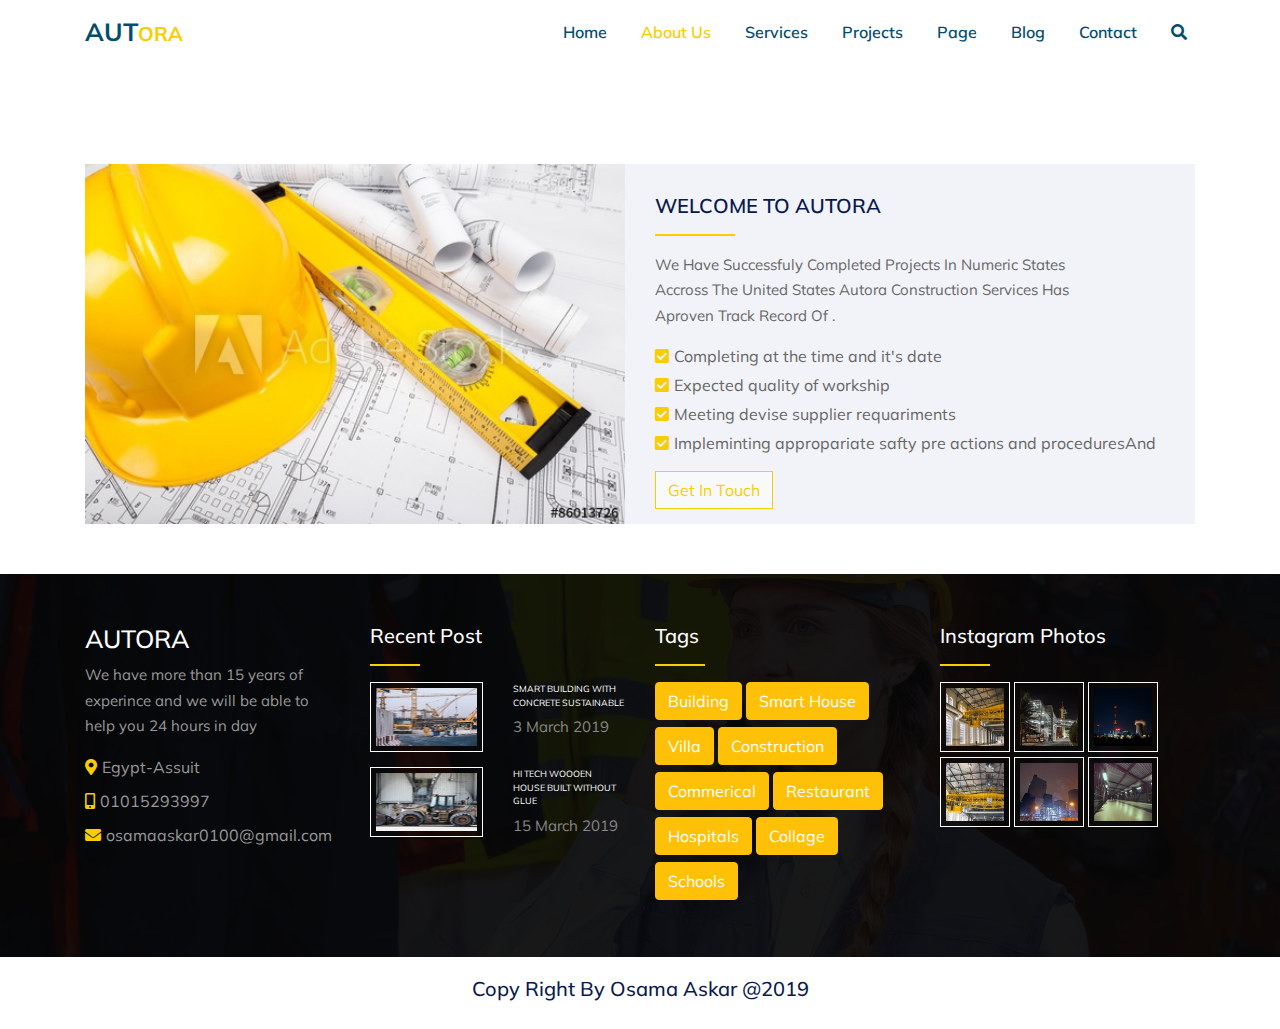
<file: about-us.html>
<!DOCTYPE html >
<html>
    <head>
        <meta charset="utf-8">
        <meta http-equiv="X-UA-Compatible" content="IE=edge">
        <!---meta mobile -->
        <meta name="viewport" content="width=device-width, initial-scale=1, shrink-to-fit=no">
        <title> Autora Building</title>
        <link rel="stylesheet" href="css/bootstrap.min.css">
        <link rel="stylesheet" href="css/main.css">
        <link rel="stylesheet" href="css/all.css">
        <link rel="stylesheet" href="css/animate.css">
        <link href="https://fonts.googleapis.com/css?family=Acme" rel="stylesheet">
        <link href="https://fonts.googleapis.com/css?family=Muli" rel="stylesheet">

    </head>
    <body>
       
        <!--Start NavBar-->
        <nav class="navbar navbar-expand-lg navbar-light">
            <div class="container">
                <a class="navbar-brand" href="#"><span>AUT</span><span>ORA</span></a>
                  <button class="navbar-toggler" type="button" data-toggle="collapse" data-target="#main" aria-controls="navbarSupportedContent" aria-expanded="false" aria-label="Toggle navigation">
                    <span class="navbar-toggler-icon"></span>
                  </button>

                  <div class="collapse navbar-collapse" id="main">
                    <ul class="navbar-nav ml-auto">
                      <li class="nav-item ">
                        <a class="nav-link " href="index.html">Home <span class="sr-only">(current)</span></a>
                      </li>
                      <li class="nav-item">
                        <a class="nav-link active" href="about-us.html">About Us</a>
                      </li>
                        <li class="nav-item ">
                        <a class="nav-link" href="services.html">Services</a>
                      </li>
                        <li class="nav-item ">
                        <a class="nav-link" href="projects.html">Projects</a>  
                      </li>
                      <li class="nav-item ">
                        <a class="nav-link" href="#">Page</a>  
                      </li>
                      <li class="nav-item ">
                        <a class="nav-link" href="#">Blog</a>  
                      </li>
                      <li class="nav-item ">
                        <a class="nav-link" href="contact.html">Contact</a>  
                      </li>
                      <li class="nav-item ">
                        <a class="nav-link"><i class="fa fa-search"></i></a>
                      </li>
                    </ul>
                  </div>
            </div>
        </nav>
        <!--End NavBar-->
        <!--Start About Us-->
        <div class="about-us section">
            <div class="container">
                
                <div class="about-details wow fadeInUp" data-wow-duration="3s">
                    <div class="row">
                        <div class=" col-md-12 col-lg-6">
                            <div class="about-image">
                                <img src="images/about.jpg">
                            </div>
                        </div>
                        <div class=" col-md-12 col-lg-6">
                            <h1 class="about-title">Welcome To Autora</h1>
                            <hr>
                            <p class="about-description">we have successfuly completed projects in numeric states accross the united states autora construction services has aproven track record of .</p>
                            <ul class="list-unstyled">
                                <li><i class="fas fa-check-square"></i>Completing at the time and it's date </li>
                                <li><i class="fas fa-check-square"></i>Expected quality of workship </li>
                                <li><i class="fas fa-check-square"></i>Meeting devise supplier requariments</li>
                                <li><i class="fas fa-check-square"></i>Impleminting appropariate safty pre actions and proceduresAnd  </li>  
                            </ul>
                            <a href="#" class="btn btn-light">Get In Touch</a>
                        </div>
                    </div>
                </div>
            </div>
        </div>
        <!--End About Us-->
        <!--Start Footer-->
        <div class="footer section">
            <div class="overlay"></div>
            <div class="container">
                <div class="row">
                    <div class="col-sm-6 col-md-6 col-lg-3">
                        <h1 class="footer-title">Autora</h1>
                        <p class="footer-description">We have more than 15 years of experince and we will be able to help you 24 hours in day</p>
                        <ul class="list-unstyled">
                            <li><i class="fas fa-map-marker-alt"></i>Egypt-Assuit</li>
                            <li><i class="fas fa-mobile-alt"></i>01015293997</li>
                            <li><i class="fas fa-envelope"></i>osamaaskar0100@gmail.com</li>
                        </ul>
                    </div>
                    <div class="col-sm-6 col-md-6 col-lg-3">
                        <h1 class="post-title">Recent Post</h1>
                        <hr>
                        <div class="row">
                            <div class="col-sm-6 col-xs-6">
                                <div class="post-image">
                                    <img src="images/footer1.jpg"/>
                                </div>
                            </div>
                            <div class="col-sm-6 col-xs-6">
                                <p class="post-description">Smart building with concrete sustainable</p>
                                <span class="post-date">3 March 2019</span>
                            </div>
                            <div class="col-sm-6">
                                <div class="post-image">
                                    <img src="images/footer2.jpg"/>
                                </div>
                            </div>
                            <div class="col-sm-6">
                                <p class="post-description">hi tech woooen house built without glue</p>
                                <span class="post-date">15 March 2019</span>
                            </div>
                        </div>
                    </div>
                    <div class="col-sm-6 col-md-6 col-lg-3">
                        <h1 class="post-title">Tags</h1>
                        <hr>
                        <button class="btn btn-warning">building</button>
                        <button class="btn btn-warning">smart house</button>
                        <button class="btn btn-warning">villa</button>
                        <button class="btn btn-warning">construction</button>
                        <button class="btn btn-warning">commerical</button>
                        <button class="btn btn-warning">restaurant</button>
                        <button class="btn btn-warning">hospitals</button>
                        <button class="btn btn-warning">collage</button>
                        <button class="btn btn-warning">schools</button>
                    </div>
                    <div class="col-sm-6 col-md-6 col-lg-3">
                        <h1 class="post-title">Instagram Photos</h1>
                        <hr>
                          <img src="images/in1.jpg" alt="" />
                          <img src="images/in2.jpg" alt="" />
                          <img src="images/in3.jpg" alt="" />
                          <img src="images/in4.jpg" alt="" />
                          <img src="images/in5.jpg" alt="" />
                          <img src="images/in6.jpg" alt="" />
                        
                    </div>
                </div>
            </div>
        </div>
        <!--End Footer-->
         <!--Start Copy Right-->
        <div class="copy text-center">
            <h1>Copy Right By Osama Askar @2019</h1>
        </div>
        <!--End Copy Right-->
        <!-- Start Button Scroll -->
        <div class="sroll-button">
          <i class="fa fa-arrow-up"></i>
        </div>
    <!-- End Button Scroll -->

  		<script src="js/jquery-3.2.1.js"></script>
        <script src="js/poper.js"></script>
        <script src="js/bootstrap.min.js"></script>
        <script src="js/main.js"></script>
        <script src="js/wow.min.js"></script>
        
    </body>
</html>
</file>
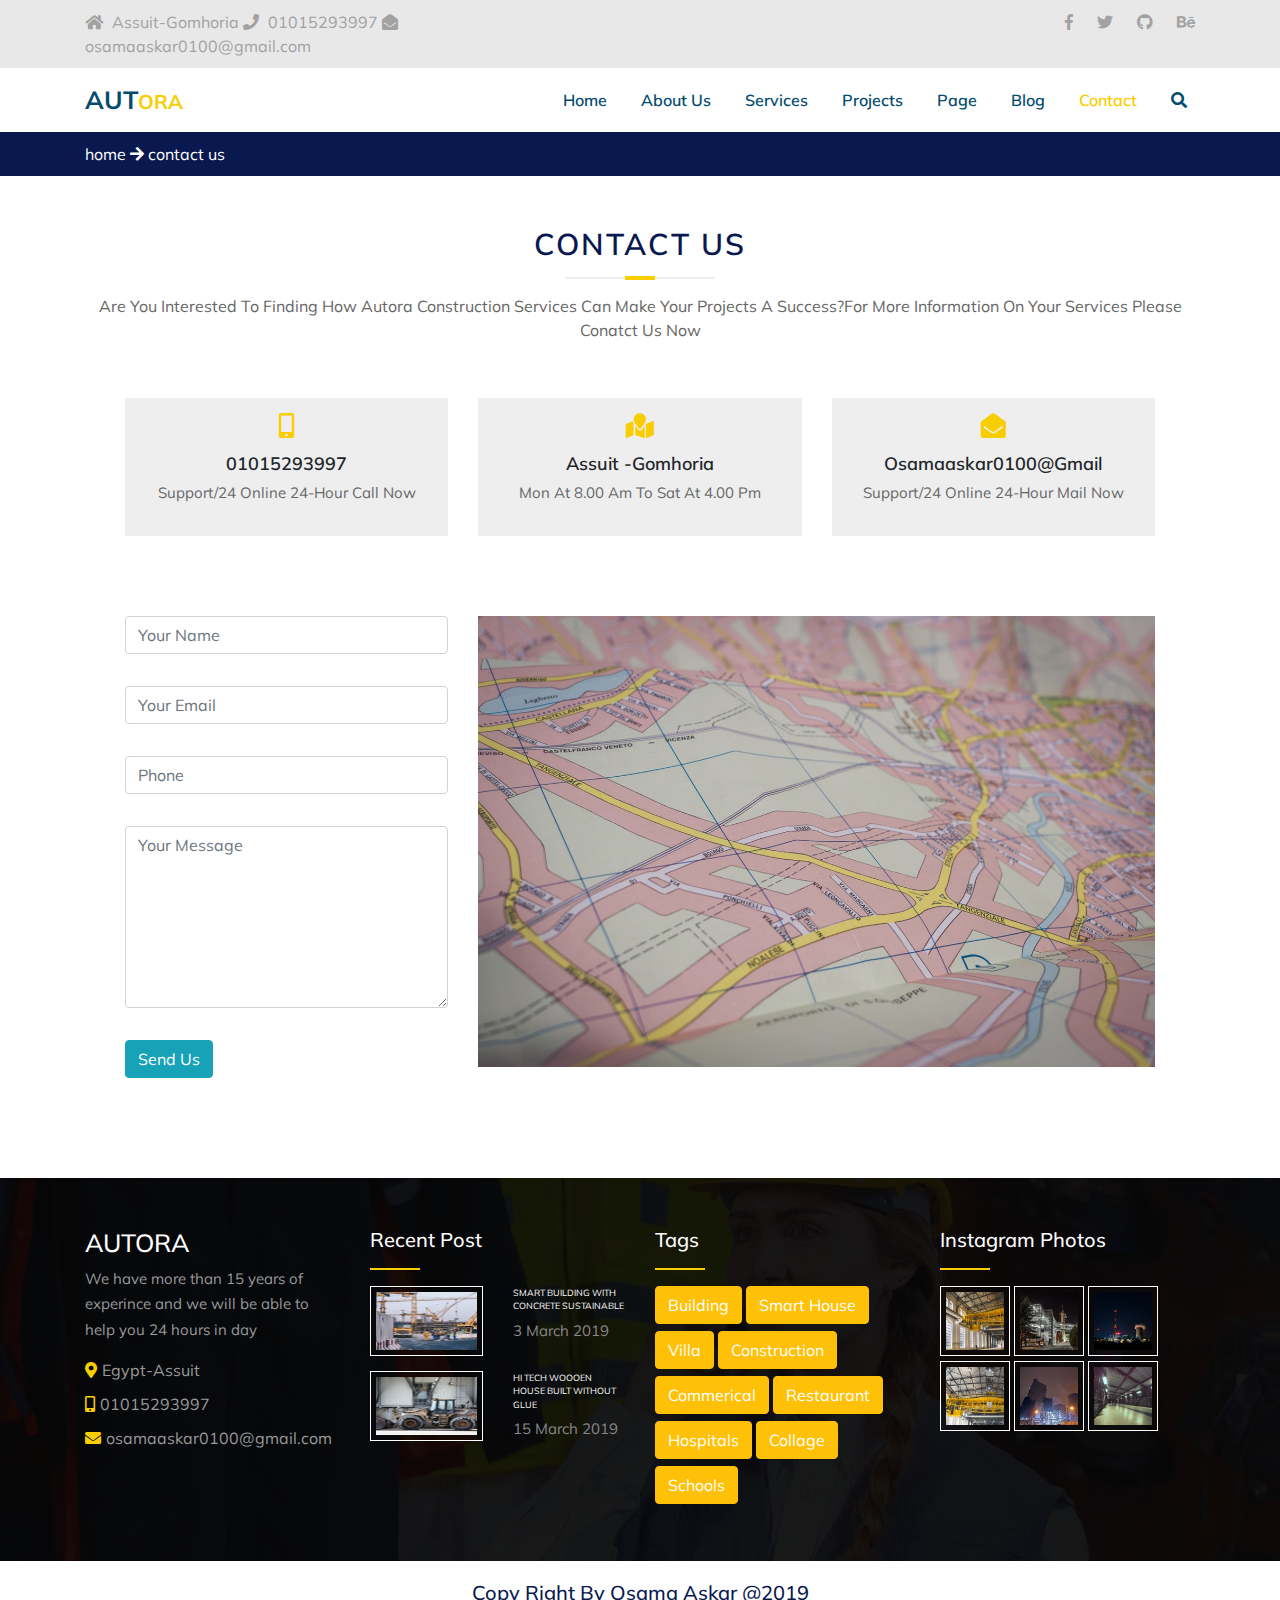
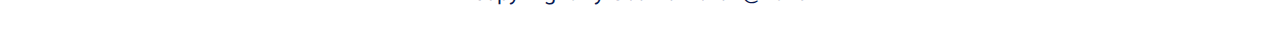
<file: contact.html>
<!DOCTYPE html >
<html>
    <head>
        <meta charset="utf-8">
        <meta http-equiv="X-UA-Compatible" content="IE=edge">
        <!---meta mobile -->
        <meta name="viewport" content="width=device-width, initial-scale=1, shrink-to-fit=no">
        <title> Autora Building</title>
        <link rel="stylesheet" href="css/bootstrap.min.css">
        <link rel="stylesheet" href="css/main.css">
        <link rel="stylesheet" href="css/all.css">
        <link rel="stylesheet" href="css/animate.css">
        <link href="https://fonts.googleapis.com/css?family=Acme" rel="stylesheet">
        <link href="https://fonts.googleapis.com/css?family=Muli" rel="stylesheet">

    </head>
    <body>
        <!--Start upper bar-->
        <div class="upper_bar">
            <div class="container">
                <div class="row">
                    <div class="col-sm-6 text-left upper-left">
                        <i class="fa fa-home"></i> <span class="home">Assuit-Gomhoria</span>
                        <i class="fa fa-phone"></i> <span class="phone">01015293997</span>
                        <i class="fa fa-envelope-open"></i> <span class="email">osamaaskar0100@gmail.com</span>
                    </div>
                    <div class="col-sm-6 text-right upper-right">
                        <ul class="list-unstyled">
                            <li><i class="fab fa-facebook-f social"></i></li>
                            <li><i class="fab fa-twitter social"></i></li>
                            <li><i class="fab fa-github social"></i></li>
                            <li><i class="fab fa-behance social"></i></li>
                        </ul>
                    </div>
                </div>
            </div>
        </div>
        <!--End upper bar-->
       
        <!--Start NavBar-->
        <nav class="navbar navbar-expand-lg navbar-light">
            <div class="container">
                <a class="navbar-brand" href="#"><span>AUT</span><span>ORA</span></a>
                  <button class="navbar-toggler" type="button" data-toggle="collapse" data-target="#main" aria-controls="navbarSupportedContent" aria-expanded="false" aria-label="Toggle navigation">
                    <span class="navbar-toggler-icon"></span>
                  </button>

                  <div class="collapse navbar-collapse" id="main">
                    <ul class="navbar-nav ml-auto">
                      <li class="nav-item ">
                        <a class="nav-link " href="index.html">Home <span class="sr-only">(current)</span></a>
                      </li>
                      <li class="nav-item">
                        <a class="nav-link " href="about-us.html">About Us</a>
                      </li>
                        <li class="nav-item ">
                        <a class="nav-link " href="services.html">Services</a>
                      </li>
                        <li class="nav-item ">
                        <a class="nav-link " href="projects.html">Projects</a>  
                      </li>
                      <li class="nav-item ">
                        <a class="nav-link" href="#">Page</a>  
                      </li>
                      <li class="nav-item ">
                        <a class="nav-link" href="#">Blog</a>  
                      </li>
                      <li class="nav-item ">
                        <a class="nav-link active" href="contact.html">Contact</a>  
                      </li>
                      <li class="nav-item ">
                        <a class="nav-link"><i class="fa fa-search"></i></a>
                      </li>
                    </ul>
                  </div>
            </div>
        </nav>
        <!--End NavBar-->
        <!--Start Second Navbar-->
        <!--End Second Navbar-->
        <div class="second-navbar">
            <div class="container">
            <ul class="list-unstyled">
                <li>home</li>
                <li><i class="fas fa-arrow-right"></i></li>
                <li>contact us</li>
            </ul>
                
            </div>
        </div>
        <!--Start Projects-->
        <div class="contact section">
            <div class="container">
            <h1 class="text-center">Contact us</h1>
            <div class="contact-line">
                <span class="line"></span>
            </div>
                <p class="text-center contact-description">Are you interested to finding how Autora construction services can make your projects a success?for more information on your services please conatct us now</p>
            <div class="contact-details text-center">
                <div class="row">
                    <div class="col-md-4 wow rollIn" data-wow-duration="2s" data-wow-delay="0.2s">
                        <div class="socail">
                            <i class="fas fa-mobile-alt" ></i>
                            <h4>01015293997</h4>
                            <p>support/24 online 24-hour call now</p>
                        </div>
                    </div>
                    <div class="col-md-4 wow rollIn" data-wow-duration="3s" data-wow-delay="0.4s">
                        <div class="socail">
                            <i class="fas fa-map-marked"></i>
                            <h4>Assuit -gomhoria</h4>
                            <p>Mon at 8.00 Am to Sat at 4.00 Pm</p>
                        </div>
                    </div>
                    <div class="col-md-4 wow rollIn" data-wow-duration="4s" data-wow-delay="0.6s">
                        <div class="socail">
                            <i class="fas fa-envelope-open"></i>
                            <h4>osamaaskar0100@gmail</h4>
                            <p>support/24 online 24-hour mail now</p>
                        </div>
                    </div>
                </div>
            </div>
                
                <div class="contact-form">
                    <div class="row">
                        <div class="col-lg-4 col-md-12">
                            <form>
                              <div class="form-group">
                                <input type="text" class="form-control" id="exampleFormControlInput1" placeholder="Your Name">
                              </div>
                              <div class="form-group">
                                <input type="email" class="form-control" id="exampleFormControlInput1" placeholder="Your Email">
                              </div>
                              <div class="form-group">
                                <input type="text" class="form-control" id="exampleFormControlInput1" placeholder="Phone">
                              </div>
                              <div class="form-group">
                                <textarea class="form-control" id="exampleFormControlTextarea1" rows="7" placeholder="Your Message"></textarea>
                              </div>
                                <button class="btn btn-info">Send Us</button>
                            </form>
                        </div>
                        <div class="col-lg-8 col-md-12">
                            <div class="map">
                                <img src="images/map.jpg" class="img-fluid"/>
                            </div>
                        </div>
                    </div>
                </div>
            </div>
        </div>
      
        <!--End Projects-->
        <!--Start Footer-->
        <div class="footer section">
            <div class="overlay"></div>
            <div class="container">
                <div class="row">
                    <div class="col-sm-6 col-md-6 col-lg-3">
                        <h1 class="footer-title">Autora</h1>
                        <p class="footer-description">We have more than 15 years of experince and we will be able to help you 24 hours in day</p>
                        <ul class="list-unstyled">
                            <li><i class="fas fa-map-marker-alt"></i>Egypt-Assuit</li>
                            <li><i class="fas fa-mobile-alt"></i>01015293997</li>
                            <li><i class="fas fa-envelope"></i>osamaaskar0100@gmail.com</li>
                        </ul>
                    </div>
                    <div class="col-sm-6 col-md-6 col-lg-3">
                        <h1 class="post-title">Recent Post</h1>
                        <hr>
                        <div class="row">
                            <div class="col-sm-6 col-xs-6">
                                <div class="post-image">
                                    <img src="images/footer1.jpg"/>
                                </div>
                            </div>
                            <div class="col-sm-6 col-xs-6">
                                <p class="post-description">Smart building with concrete sustainable</p>
                                <span class="post-date">3 March 2019</span>
                            </div>
                            <div class="col-sm-6">
                                <div class="post-image">
                                    <img src="images/footer2.jpg"/>
                                </div>
                            </div>
                            <div class="col-sm-6">
                                <p class="post-description">hi tech woooen house built without glue</p>
                                <span class="post-date">15 March 2019</span>
                            </div>
                        </div>
                    </div>
                    <div class="col-sm-6 col-md-6 col-lg-3">
                        <h1 class="post-title">Tags</h1>
                        <hr>
                        <button class="btn btn-warning">building</button>
                        <button class="btn btn-warning">smart house</button>
                        <button class="btn btn-warning">villa</button>
                        <button class="btn btn-warning">construction</button>
                        <button class="btn btn-warning">commerical</button>
                        <button class="btn btn-warning">restaurant</button>
                        <button class="btn btn-warning">hospitals</button>
                        <button class="btn btn-warning">collage</button>
                        <button class="btn btn-warning">schools</button>
                    </div>
                    <div class="col-sm-6 col-md-6 col-lg-3">
                        <h1 class="post-title">Instagram Photos</h1>
                        <hr>
                          <img src="images/in1.jpg" alt="" />
                          <img src="images/in2.jpg" alt="" />
                          <img src="images/in3.jpg" alt="" />
                          <img src="images/in4.jpg" alt="" />
                          <img src="images/in5.jpg" alt="" />
                          <img src="images/in6.jpg" alt="" />
                        
                    </div>
                </div>
            </div>
        </div>
        <!--End Footer-->
        <!--Start Copy Right-->
        <div class="copy text-center">
            <h1>Copy Right By Osama Askar @2019</h1>
        </div>
        <!--End Copy Right-->
        <!-- Start Button Scroll -->
        <div class="sroll-button">
          <i class="fa fa-arrow-up"></i>
        </div>
    <!-- End Button Scroll -->

  		<script src="js/jquery-3.2.1.js"></script>
        <script src="js/poper.js"></script>
        <script src="js/bootstrap.min.js"></script>
        <script src="js/main.js"></script>
        <script src="js/wow.min.js"></script>
        <script src="js/jquery.magnific-popup.min.js"></script>
        
    </body>
</html>
</file>
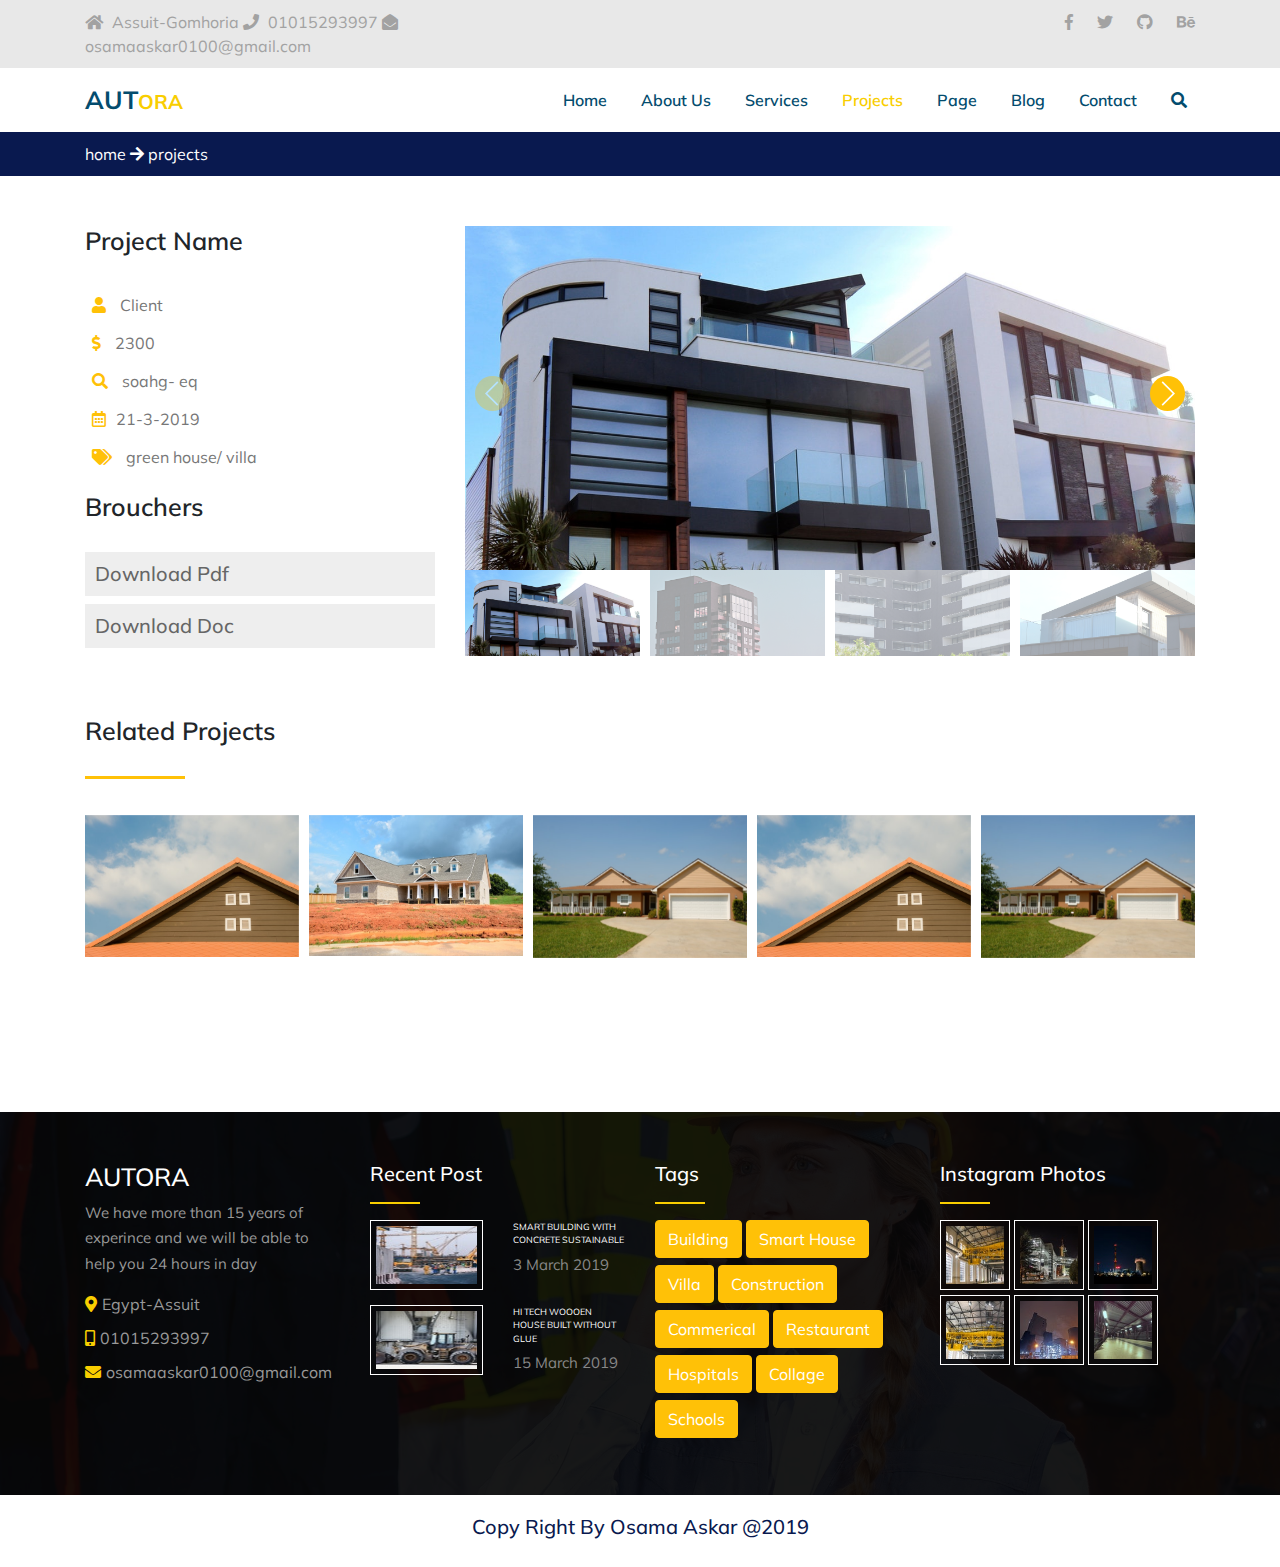
<file: projects.html>
<!DOCTYPE html >
<html>
    <head>
        <meta charset="utf-8">
        <meta http-equiv="X-UA-Compatible" content="IE=edge">
        <!---meta mobile -->
        <meta name="viewport" content="width=device-width, initial-scale=1, shrink-to-fit=no">
        <title> Autora Building</title>
        <link rel="stylesheet" href="css/bootstrap.min.css">
        <link rel="stylesheet" href="css/main.css">
        <link rel="stylesheet" href="css/all.css">
        <link rel="stylesheet" href="css/swiper.min.css">
        <link rel="stylesheet" href="css/owl.carousel.min.css">
        <link rel="stylesheet" href="css/animate.css">
        <link href="https://fonts.googleapis.com/css?family=Acme" rel="stylesheet">
        <link href="https://fonts.googleapis.com/css?family=Muli" rel="stylesheet">

    </head>
    <body>
        <!--Start upper bar-->
        <div class="upper_bar">
            <div class="container">
                <div class="row">
                    <div class="col-sm-6 text-left upper-left">
                        <i class="fa fa-home"></i> <span class="home">Assuit-Gomhoria</span>
                        <i class="fa fa-phone"></i> <span class="phone">01015293997</span>
                        <i class="fa fa-envelope-open"></i> <span class="email">osamaaskar0100@gmail.com</span>
                    </div>
                    <div class="col-sm-6 text-right upper-right">
                        <ul class="list-unstyled">
                            <li><i class="fab fa-facebook-f social"></i></li>
                            <li><i class="fab fa-twitter social"></i></li>
                            <li><i class="fab fa-github social"></i></li>
                            <li><i class="fab fa-behance social"></i></li>
                        </ul>
                    </div>
                </div>
            </div>
        </div>
        <!--End upper bar-->
       
        <!--Start NavBar-->
        <nav class="navbar navbar-expand-lg navbar-light">
            <div class="container">
                <a class="navbar-brand" href="#"><span>AUT</span><span>ORA</span></a>
                  <button class="navbar-toggler" type="button" data-toggle="collapse" data-target="#main" aria-controls="navbarSupportedContent" aria-expanded="false" aria-label="Toggle navigation">
                    <span class="navbar-toggler-icon"></span>
                  </button>

                  <div class="collapse navbar-collapse" id="main">
                    <ul class="navbar-nav ml-auto">
                      <li class="nav-item ">
                        <a class="nav-link " href="index.html">Home <span class="sr-only">(current)</span></a>
                      </li>
                      <li class="nav-item">
                        <a class="nav-link " href="about-us.html">About Us</a>
                      </li>
                        <li class="nav-item ">
                        <a class="nav-link " href="services.html">Services</a>
                      </li>
                        <li class="nav-item ">
                        <a class="nav-link active" href="projects.html">Projects</a>  
                      </li>
                      <li class="nav-item ">
                        <a class="nav-link" href="#">Page</a>  
                      </li>
                      <li class="nav-item ">
                        <a class="nav-link" href="#">Blog</a>  
                      </li>
                      <li class="nav-item ">
                        <a class="nav-link" href="contact.html">Contact</a>  
                      </li>
                      <li class="nav-item ">
                        <a class="nav-link"><i class="fa fa-search"></i></a>
                      </li>
                    </ul>
                  </div>
            </div>
        </nav>
        <!--End NavBar-->
        <!--Start Second Navbar-->
        <!--End Second Navbar-->
        <div class="second-navbar">
            <div class="container">
            <ul class="list-unstyled">
                <li>home</li>
                <li><i class="fas fa-arrow-right"></i></li>
                <li>projects</li>
            </ul>
            </div>
        </div>
        <!--Start Projects-->
        <div class="projects section">
            <div class="container">
                <div class="row">
                    <div class="col-lg-4 col-md-12 col-sm-12">
                        <h1 class="project-name">project name</h1>
                        <ul class="list-unstyled">
                            <li><i class="fa fa-user"></i> <span>Client</span></li>
                            <li><i class="fa fa-dollar-sign"></i> <span>2300</span></li>
                            <li><i class="fas fa-search"></i> <span>soahg- eq</span></li>
                            <li><i class="far fa-calendar-alt"></i><span>21-3-2019</span></li>
                            <li><i class="fas fa-tags"></i> <span>green house/ villa</span></li>

                        </ul>
                        <h1 class="project-name">brouchers</h1>
                        <h4>download pdf</h4>
                        <h4>download doc</h4>
                    </div>
                    <div class="col-lg-8 col-md-12 col-sm-12">
                        
                        <!-- Swiper -->
                          <div class="swiper-container gallery-top">
                            <div class="swiper-wrapper">
                              <div class="swiper-slide" style="background-image:url(images/slider1.jpg)"></div>
                              <div class="swiper-slide" style="background-image:url(images/slider2.jpg)"></div>
                              <div class="swiper-slide" style="background-image:url(images/slider3.jpg)"></div>
                              <div class="swiper-slide" style="background-image:url(images/slider4.jpg)"></div>
                              <div class="swiper-slide" style="background-image:url(images/slider5.jpg)"></div>
                              <div class="swiper-slide" style="background-image:url(images/slider6.jpg)"></div>
                              <div class="swiper-slide" style="background-image:url(images/slider7.jpg)"></div>
                              <div class="swiper-slide" style="background-image:url(images/slider8.jpg)"></div>
                            </div>
                            <!-- Add Arrows -->
                            <div class="swiper-button-next swiper-button-white"></div>
                            <div class="swiper-button-prev swiper-button-white"></div>
                          </div>
                          <div class="swiper-container gallery-thumbs">
                            <div class="swiper-wrapper">
                              <div class="swiper-slide" style="background-image:url(images/slider1.jpg)"></div>
                              <div class="swiper-slide" style="background-image:url(images/slider2.jpg)"></div>
                              <div class="swiper-slide" style="background-image:url(images/slider3.jpg)"></div>
                              <div class="swiper-slide" style="background-image:url(images/slider4.jpg)"></div>
                              <div class="swiper-slide" style="background-image:url(images/slider5.jpg)"></div>
                              <div class="swiper-slide" style="background-image:url(images/slider6.jpg)"></div>
                              <div class="swiper-slide" style="background-image:url(images/slider7.jpg)"></div>
                              <div class="swiper-slide" style="background-image:url(images/slider8.jpg)"></div>
                            </div>
                          </div>

                    </div>
                </div>
                
                <div class="related-projects">
                    <h2 class="project-name">related projects</h2>
                    <hr>
                    <div class="related-slider">
                    <div class="owl-carousel owl-theme">
                      <div> <img src="images/owl6.jpg"/> </div>
                      <div> <img src="images/owl2.jpg"/> </div>
                      <div> <img src="images/owl5.jpg"/> </div>
                      <div> <img src="images/owl6.jpg"/> </div>
                      <div> <img src="images/owl5.jpg"/> </div>
                      <div> <img src="images/owl6.jpg"/> </div>
                      <div> <img src="images/owl5.jpg"/> </div>
                      <div> <img src="images/owl6.jpg"/> </div>

                    </div>
                    </div>
                </div>
            </div>
        </div>
      
        <!--End Projects-->
        <!--Start Footer-->
        <div class="footer section">
            <div class="overlay"></div>
            <div class="container">
                <div class="row">
                    <div class="col-sm-6 col-md-6 col-lg-3">
                        <h1 class="footer-title">Autora</h1>
                        <p class="footer-description">We have more than 15 years of experince and we will be able to help you 24 hours in day</p>
                        <ul class="list-unstyled">
                            <li><i class="fas fa-map-marker-alt"></i>Egypt-Assuit</li>
                            <li><i class="fas fa-mobile-alt"></i>01015293997</li>
                            <li><i class="fas fa-envelope"></i>osamaaskar0100@gmail.com</li>
                        </ul>
                    </div>
                    <div class="col-sm-6 col-md-6 col-lg-3">
                        <h1 class="post-title">Recent Post</h1>
                        <hr>
                        <div class="row">
                            <div class="col-sm-6 col-xs-6">
                                <div class="post-image">
                                    <img src="images/footer1.jpg"/>
                                </div>
                            </div>
                            <div class="col-sm-6 col-xs-6">
                                <p class="post-description">Smart building with concrete sustainable</p>
                                <span class="post-date">3 March 2019</span>
                            </div>
                            <div class="col-sm-6">
                                <div class="post-image">
                                    <img src="images/footer2.jpg"/>
                                </div>
                            </div>
                            <div class="col-sm-6">
                                <p class="post-description">hi tech woooen house built without glue</p>
                                <span class="post-date">15 March 2019</span>
                            </div>
                        </div>
                    </div>
                    <div class="col-sm-6 col-md-6 col-lg-3">
                        <h1 class="post-title">Tags</h1>
                        <hr>
                        <button class="btn btn-warning">building</button>
                        <button class="btn btn-warning">smart house</button>
                        <button class="btn btn-warning">villa</button>
                        <button class="btn btn-warning">construction</button>
                        <button class="btn btn-warning">commerical</button>
                        <button class="btn btn-warning">restaurant</button>
                        <button class="btn btn-warning">hospitals</button>
                        <button class="btn btn-warning">collage</button>
                        <button class="btn btn-warning">schools</button>
                    </div>
                    <div class="col-sm-6 col-md-6 col-lg-3">
                        <h1 class="post-title">Instagram Photos</h1>
                        <hr>
                          <img src="images/in1.jpg" alt="" />
                          <img src="images/in2.jpg" alt="" />
                          <img src="images/in3.jpg" alt="" />
                          <img src="images/in4.jpg" alt="" />
                          <img src="images/in5.jpg" alt="" />
                          <img src="images/in6.jpg" alt="" />
                        
                    </div>
                </div>
            </div>
        </div>
        <!--End Footer-->
         <!--Start Copy Right-->
        <div class="copy text-center">
            <h1>Copy Right By Osama Askar @2019</h1>
        </div>
        <!--End Copy Right-->
        <!-- Start Button Scroll -->
        <div class="sroll-button">
          <i class="fa fa-arrow-up"></i>
        </div>
    <!-- End Button Scroll -->

  		<script src="js/jquery-3.2.1.js"></script>
        <script src="js/poper.js"></script>
        <script src="js/bootstrap.min.js"></script>
        <script src="js/main.js"></script>
        <script src="js/wow.min.js"></script>
        <script src="js/swiper.min.js"></script>
        <script src="js/owl.carousel.min.js"></script>

        
    </body>
</html>
</file>
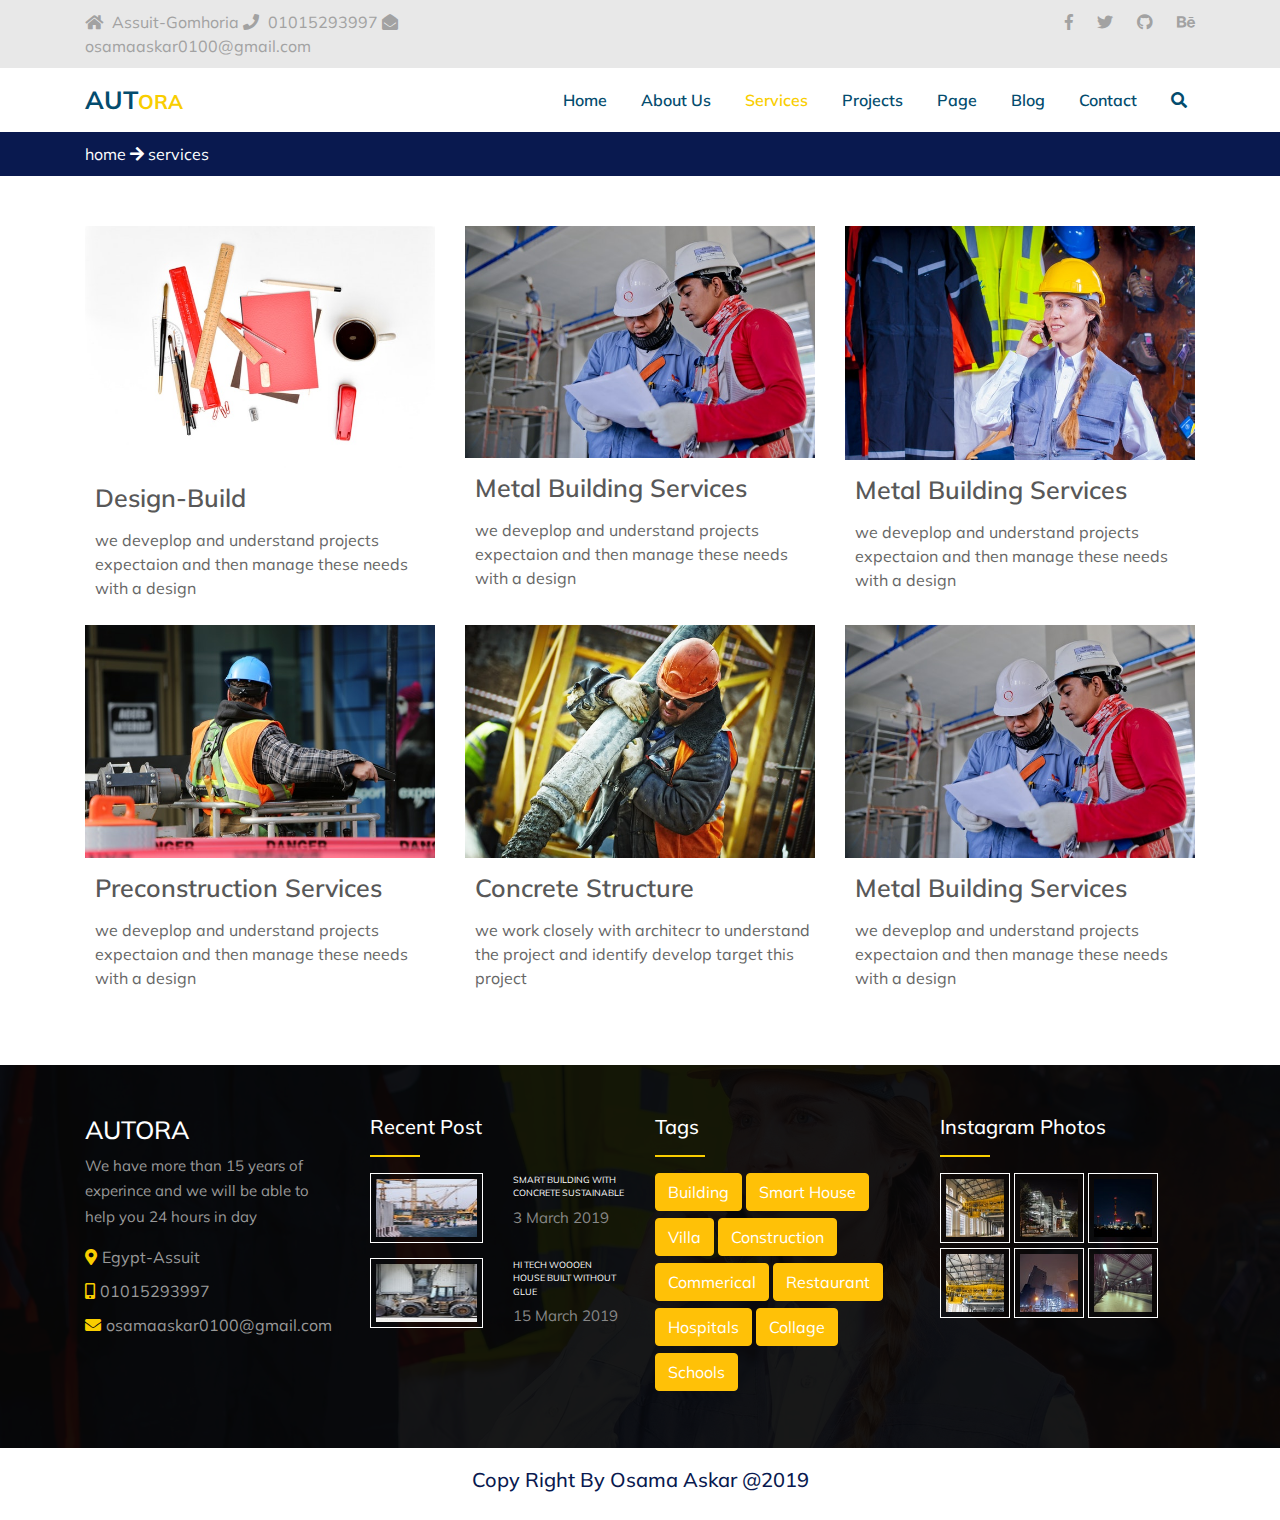
<file: services.html>
<!DOCTYPE html >
<html>
    <head>
        <meta charset="utf-8">
        <meta http-equiv="X-UA-Compatible" content="IE=edge">
        <!---meta mobile -->
        <meta name="viewport" content="width=device-width, initial-scale=1, shrink-to-fit=no">
        <title> Autora Building</title>
        <link rel="stylesheet" href="css/bootstrap.min.css">
        <link rel="stylesheet" href="css/main.css">
        <link rel="stylesheet" href="css/all.css">
        <link rel="stylesheet" href="css/animate.css">
        <link href="https://fonts.googleapis.com/css?family=Acme" rel="stylesheet">
        <link href="https://fonts.googleapis.com/css?family=Muli" rel="stylesheet">

    </head>
    <body>
        <!--Start upper bar-->
        <div class="upper_bar">
            <div class="container">
                <div class="row">
                    <div class="col-sm-6 text-left upper-left">
                        <i class="fa fa-home"></i> <span class="home">Assuit-Gomhoria</span>
                        <i class="fa fa-phone"></i> <span class="phone">01015293997</span>
                        <i class="fa fa-envelope-open"></i> <span class="email">osamaaskar0100@gmail.com</span>
                    </div>
                    <div class="col-sm-6 text-right upper-right">
                        <ul class="list-unstyled">
                            <li><i class="fab fa-facebook-f social"></i></li>
                            <li><i class="fab fa-twitter social"></i></li>
                            <li><i class="fab fa-github social"></i></li>
                            <li><i class="fab fa-behance social"></i></li>
                        </ul>
                    </div>
                </div>
            </div>
        </div>
        <!--End upper bar-->
       
        <!--Start NavBar-->
        <nav class="navbar navbar-expand-lg navbar-light">
            <div class="container">
                <a class="navbar-brand" href="#"><span>AUT</span><span>ORA</span></a>
                  <button class="navbar-toggler" type="button" data-toggle="collapse" data-target="#main" aria-controls="navbarSupportedContent" aria-expanded="false" aria-label="Toggle navigation">
                    <span class="navbar-toggler-icon"></span>
                  </button>

                  <div class="collapse navbar-collapse" id="main">
                    <ul class="navbar-nav ml-auto">
                      <li class="nav-item ">
                        <a class="nav-link " href="index.html">Home <span class="sr-only">(current)</span></a>
                      </li>
                      <li class="nav-item">
                        <a class="nav-link " href="about-us.html">About Us</a>
                      </li>
                        <li class="nav-item ">
                        <a class="nav-link active" href="services.html">Services</a>
                      </li>
                        <li class="nav-item ">
                        <a class="nav-link" href="projects.html">Projects</a>  
                      </li>
                      <li class="nav-item ">
                        <a class="nav-link" href="#">Page</a>  
                      </li>
                      <li class="nav-item ">
                        <a class="nav-link" href="#">Blog</a>  
                      </li>
                      <li class="nav-item ">
                        <a class="nav-link" href="projects.html">Contact</a>  
                      </li>
                      <li class="nav-item ">
                        <a class="nav-link"><i class="fa fa-search"></i></a>
                      </li>
                    </ul>
                  </div>
            </div>
        </nav>
        <!--End NavBar-->
        <!--Start Second Navbar-->
        <!--End Second Navbar-->
        <div class="second-navbar">
            <div class="container">
            <ul class="list-unstyled">
                <li>home</li>
                <li><i class="fas fa-arrow-right"></i></li>
                <li>services</li>
            </ul>
            </div>
        </div>
        <!--Start Services-->
        <div class="services section">
            <div class="container">
               <div class="our-services">
                   <div class="row">
                       <div class="col-md-4 wow zoomIn" data-wow-duration="2s" data-wow-delay="0.1s">
                           <div class="service-image">
                                <img src="images/service1.jpg"/>
                                <div class="over">
                                   <button class="button">Show More</button>
                                </div>
                           </div>
                          
                           <div class="service-content">
                               <h1 class="service-head">design-build</h1>
                               <p class="service-description">we deveplop and understand projects expectaion and then manage these needs with a design</p>
                           </div>
                       </div>
                       <div class="col-md-4 wow zoomIn" data-wow-duration="2s" data-wow-delay="0.2s">
                           <div class="service-image">
                                <img src="images/service5.jpg"/>
                                <div class="over">
                                   <button class="button">Show More</button>
                                </div>
                           </div>
                          
                           <div class="service-content">
                               <h1 class="service-head">metal building services</h1>
                               <p class="service-description">we deveplop and understand projects expectaion and then manage these needs with a design</p>
                           </div>
                       </div>
                       <div class="col-md-4 wow zoomIn" data-wow-duration="2s" data-wow-delay="0.3s">
                           <div class="service-image">
                                <img src="images/service2.jpg"/>
                                <div class="over">
                                   <button class="button">Show More</button>
                                </div>
                           </div>
                          
                           <div class="service-content">
                               <h1 class="service-head">metal building services</h1>
                               <p class="service-description">we deveplop and understand projects expectaion and then manage these needs with a design</p>
                           </div>
                       </div>
                           <div class="col-md-4 wow zoomIn" data-wow-duration="2s" data-wow-delay="0.4s">
                           <div class="service-image">
                                <img src="images/service3.jpg"/>
                                <div class="over">
                                   <button class="button">Show More</button>
                                </div>
                           </div>
                          
                           <div class="service-content">
                               <h1 class="service-head">preconstruction services</h1>
                               <p class="service-description">we deveplop and understand projects expectaion and then manage these needs with a design</p>
                           </div>
                       </div>
                       <div class="col-md-4 wow zoomIn" data-wow-duration="2s" data-wow-delay="0.5s">
                           <div class="service-image">
                                <img src="images/service4.jpg"/>
                                <div class="over">
                                   <button class="button">Show More</button>
                                </div>
                           </div>
                          
                           <div class="service-content">
                               <h1 class="service-head">concrete structure</h1>
                               <p class="service-description">we work closely with architecr to understand the project and identify develop target this project</p>
                           </div>
                       </div>
                       <div class="col-md-4 wow zoomIn" data-wow-duration="2s" data-wow-delay="0.6s">
                           <div class="service-image">
                                <img src="images/service5.jpg"/>
                                <div class="over">
                                   <button class="button">Show More</button>
                                </div>
                           </div>
                          
                           <div class="service-content">
                               <h1 class="service-head">metal building services</h1>
                               <p class="service-description">we deveplop and understand projects expectaion and then manage these needs with a design</p>
                           </div>
                       </div>
                   </div>
                </div>
            </div>
        </div>
        <!--End Services-->
        <!--Start Footer-->
        <div class="footer section">
            <div class="overlay"></div>
            <div class="container">
                <div class="row">
                    <div class="col-sm-6 col-md-6 col-lg-3">
                        <h1 class="footer-title">Autora</h1>
                        <p class="footer-description">We have more than 15 years of experince and we will be able to help you 24 hours in day</p>
                        <ul class="list-unstyled">
                            <li><i class="fas fa-map-marker-alt"></i>Egypt-Assuit</li>
                            <li><i class="fas fa-mobile-alt"></i>01015293997</li>
                            <li><i class="fas fa-envelope"></i>osamaaskar0100@gmail.com</li>
                        </ul>
                    </div>
                    <div class="col-sm-6 col-md-6 col-lg-3">
                        <h1 class="post-title">Recent Post</h1>
                        <hr>
                        <div class="row">
                            <div class="col-sm-6 col-xs-6">
                                <div class="post-image">
                                    <img src="images/footer1.jpg"/>
                                </div>
                            </div>
                            <div class="col-sm-6 col-xs-6">
                                <p class="post-description">Smart building with concrete sustainable</p>
                                <span class="post-date">3 March 2019</span>
                            </div>
                            <div class="col-sm-6">
                                <div class="post-image">
                                    <img src="images/footer2.jpg"/>
                                </div>
                            </div>
                            <div class="col-sm-6">
                                <p class="post-description">hi tech woooen house built without glue</p>
                                <span class="post-date">15 March 2019</span>
                            </div>
                        </div>
                    </div>
                    <div class="col-sm-6 col-md-6 col-lg-3">
                        <h1 class="post-title">Tags</h1>
                        <hr>
                        <button class="btn btn-warning">building</button>
                        <button class="btn btn-warning">smart house</button>
                        <button class="btn btn-warning">villa</button>
                        <button class="btn btn-warning">construction</button>
                        <button class="btn btn-warning">commerical</button>
                        <button class="btn btn-warning">restaurant</button>
                        <button class="btn btn-warning">hospitals</button>
                        <button class="btn btn-warning">collage</button>
                        <button class="btn btn-warning">schools</button>
                    </div>
                    <div class="col-sm-6 col-md-6 col-lg-3">
                        <h1 class="post-title">Instagram Photos</h1>
                        <hr>
                          <img src="images/in1.jpg" alt="" />
                          <img src="images/in2.jpg" alt="" />
                          <img src="images/in3.jpg" alt="" />
                          <img src="images/in4.jpg" alt="" />
                          <img src="images/in5.jpg" alt="" />
                          <img src="images/in6.jpg" alt="" />
                        
                    </div>
                </div>
            </div>
        </div>
        <!--End Footer-->
         <!--Start Copy Right-->
        <div class="copy text-center">
            <h1>Copy Right By Osama Askar @2019</h1>
        </div>
        <!--End Copy Right-->
        <!-- Start Button Scroll -->
        <div class="sroll-button">
          <i class="fa fa-arrow-up"></i>
        </div>
    <!-- End Button Scroll -->

  		<script src="js/jquery-3.2.1.js"></script>
        <script src="js/poper.js"></script>
        <script src="js/bootstrap.min.js"></script>
        <script src="js/main.js"></script>
        <script src="js/wow.min.js"></script>
        
    </body>
</html>
</file>
<file: css/main.css>
/*
theme name is :Autora Building
theme coder and design:Osama Askar
date :14-3-2019
main-color:#f9ce00
secondry-color:#00818a
*/
/*--------------------Start Global------------*/

*,html,body{
    margin: 0;
    padding: 0;
    font-family: 'Muli', sans-serif;
}
.section{
    padding: 50px;
}
.section-title{
	font-size: 30px;
    color: #09194f;
	margin-bottom:20px;
    text-transform: uppercase;
    font-weight: 600;
}
.section-line{
	background-color: #ddd;
	width:150px;
	height: 2px;
	margin:auto;
	margin-bottom: 15px;
}
.section-line span{
	display: block;
	width: 10px;
	height: 10px;
	background-color:#f9ce00;
	margin: auto;
	position: relative;
	bottom:4px;
}
.section-description{
    color:#666;
    text-transform: capitalize;
}
/*-------------------End Global------------*/
/*--------------------Start Upper Bar------------*/
.upper_bar{
    background-color:#e8e8e8;
    margin:0;
}
.upper_bar .upper-left{
    margin: 10px 0px;
    color:#a2a2a2;
}
.upper_bar .upper-left i{
    padding-right: 5px;
}
.upper_bar .upper-right{
    margin: 10px 0px;
}
@media(max-width: 576px){
    .upper_bar .upper-right{
        text-align: center!important;
    }
    .upper_bar .upper-left{
         text-align: center !important;
    }
}
.upper_bar ul{
    margin: 0;
}
.upper_bar ul li{
    display: inline-block;
    margin-left: 20px;
    color: #a2a2a2;  
}
.upper_bar ul .social{
    transition: all .5s ease-in-out;
} 
.upper_bar ul .fa-facebook-f:hover{
    color:#3b5998;
}
.upper_bar ul .fa-twitter:hover{
    color:#1da1f2;
}
.upper_bar ul .fa-github:hover{
    color:#272822;
}
.upper_bar ul .fa-behance:hover{
    color:#0056ff;
}
/*--------------------End Upper Bar------------*/
/*--------------------Start NavBar------------*/
.navbar-brand span:first-child{
    color:#034c6e; 
    font-weight: bold;
    font-size: 25px;
}

.navbar-brand span:last-child{
    color:#f9ce00;
    font-weight: bold;
    font-size: 20px
}

.navbar-light .navbar-nav .nav-link{
    margin-left: 18px;
    font-size: 16px;
    font-weight: 600;
    color:#034c6e; 
}
.navbar-light .navbar-nav .nav-link.active{
    color: #f9ce00;
}

/*-------------------End NavBar------------*/
/*-------------------Start Slider------------*/
.slider{
    background-color: #eee;
}
.slider .carousel-inner{
    display: flex;
    align-items: center;
    justify-content:center;
}
.slider .carousel-inner h1{
    position: absolute;
    color: #f9ce00;
    z-index: 3;
    font-size: 40px;
    line-height: 1.5;
    text-transform: uppercase;
}
@media (max-width: 991.98px) {
    .slider .carousel-inner h1{
        text-align: center;
    }
}
.slider .carousel-one{
    background: url("../images/1.jpg");
    -webkit-background-size: cover;
    -moz- background-size: cover;
     -o-background-size: cover;
     background-size: cover;
}
.slider .carousel-two{
    background: url("../images/2.jpg");
     -webkit-background-size: cover;
    -moz- background-size: cover;
     -o-background-size: cover;
     background-size: cover;
}
.slider .carousel-three{
    background: url("../images/3.jpg");
     -webkit-background-size: cover;
    -moz- background-size: cover;
     -o-background-size: cover;
}
.slider .carousel-inner .overlay{
    position: absolute;
    top: 0;
    bottom: 0;
    left: 0;
    right: 0;
    width: 100%;
    height: 100%;
    background-color: rgba(0, 0, 0, 0.77);
    z-index: 2;
}
.slider .carousel-indicators li{
    height: 10px;
    width: 10px;
    border-radius: 50%;
    cursor: pointer; 
}
.carousel-indicators .active{
    background-color: #f9ce00;
}
/*-------------------End Slider------------*/
/*-------------------Start Choose------------*/
.choose .choose-reasons{
    padding-top: 30px;
}
.choose .choose-reasons .choose-details i{
    font-size: 35px;
    width: 70px;
    height: 70px;
    line-height: 70px;
    text-align: center;
    background-color: #e9e9e9;
    border-radius: 50%;
    margin-bottom: 15px;
    color:#f9ce00;
}
.choose .choose-reasons .choose-details .head-reason{
    text-transform: uppercase;
    font-size: 20px;
    font-weight: 600;
    margin-bottom: 15px;
}
.choose .choose-reasons .choose-details .choose-description{
    color:#666;
    font-size: 15px;
    text-transform: capitalize;
}
@media(max-width:767.98px){
    .choose .choose-reasons .choose-details .choose-description {
        margin-bottom: 25px;
    }
}
/*-------------------End Choose------------*/
/*-------------------Start About Us------------*/
.about-us .btn{
    border-radius: 0;
    border:1px solid #f9ce00;
}
.about-us  .btn-primary{
    background-color: #f9ce00;
}
.about-us .about-details{
    margin-top: 50px;
    background-color: #f2f3f8
}
.about-us .about-details .about-image img{
    width:100%;
}
.about-us .about-details .about-title{
    margin-top: 30px;
    font-size: 20px;
    text-transform: uppercase;
    font-weight: 600;
    color:#09194f;
}
.about-us .about-details hr{
    width:80px;
    border-top: 2px solid #f9ce00
}
.about-us .about-details .about-description{
    color:#666;
    max-width: 450px;
    line-height: 1.7;
    text-transform: capitalize;
    font-size: 15px;
}
.about-us .about-details ul li{
    margin-bottom: 5px;
    color:#666;
}
.about-us .about-details ul li i{
    padding-right: 5px;
    color:#f9ce00;
}
.about-us  .btn-light{
    color:#f9ce00;
}
@media(max-width:991.98px){
    .about-us  .btn-light{
        margin-bottom: 15px;
    }
}
@media(max-width:991.98px){
    .about-us .about-details .about-title,
    .about-us .about-details .about-description,
    .about-us .about-details ul{
        padding-left: 10px;
    }
    .about-us  .btn-light,
    .about-us .about-details hr{
        margin-left: 10px;
    }
}
/*-------------------End About Us------------*/


/*-------------------Start Second Navbar------------*/
.second-navbar{
    background-color: #09194f;
    padding: 10px 0;
}
.second-navbar ul {
    margin: 0;
}
.second-navbar ul li{
    display: inline-block;
    color:#fff;
}
/*-------------------End Second Navbar------------*/


/*-------------------Start Services------------*/
.services .our-services{
}
.services .our-services .service-image{
    position: relative;
}
.services .our-services .service-image img{
    width:100%;  
}
.services .our-services  .over{
    position: absolute;
    top:0;
    left: 0;
    right: 0;
    background-color: #00818a;
    height: 0%;
    transition: .5s ease;
    overflow: hidden;
}
.services .our-services  .over .button{
    color: white;
    font-size: 15px;
    position: absolute;
    top: 50%;
    left: 50%;
    -webkit-transform: translate(-50%, -50%);
    -ms-transform: translate(-50%, -50%);
    transform: translate(-50%, -50%);
    text-align: center;
    padding: 7px;
    background-color: #f9ce00;
    cursor: pointer;
    border:1px solid #888;
    transition: .5s ease;
}
.services .our-services .service-image:hover .over{
    height: 100%;
}
.services .our-services  .over .button:hover{
    background-color: #09194f;
}
.services .our-services .service-content {
    padding-left: 10px;
}
.services .our-services .service-content .service-head{
    font-size: 25px;
    font-weight: 600;
    margin-top: 15px;
    text-transform: capitalize;
    color: #585858;
     margin-bottom: 15px;
}
.services .our-services .service-content .service-description{
    margin-bottom: 25px;
    color:#666;
}
/*-------------------End Services------------*/

/*-------------------Start Projects------------*/
.projects ul li{
    padding: 7px;
}
.projects ul li i{
    color:#ffc107
}
.projects ul li span{
    padding-left: 10px;
    color:#777;
}
.projects .project-name{
    font-size: 25px;
    font-weight: 600;
    margin-bottom: 30px;
    text-transform: capitalize;
}
.projects h4{
    text-transform: capitalize;
    font-size: 20px;
    color: #666;
    background-color: #eee;
    padding: 10px;
}
.swiper-container {
    width: 100%;
    height: 300px;
    margin-left: auto;
    margin-right: auto;
    }
@media(max-width:768px){
    .swiper-container {
        height: 300px !important;
    }
    .gallery-thumbs{
        height: 100px !important;
    }
}
.swiper-slide {
    background-size: cover;
    background-position: center;
}
.gallery-top {
    height: 80%;
    width: 100%;
}
.gallery-thumbs {
    height: 20%;
    box-sizing: border-box;
    padding: 10px 0;
}
.gallery-thumbs .swiper-slide {
    width: 25%;
    height: 100%;
    opacity: 0.4;
}
.gallery-thumbs .swiper-slide-thumb-active {
    opacity: 1;
}
.swiper-button-next,
.swiper-button-prev{
    background-color: #ffc107;
    
}
.swiper-button-next.swiper-button-white, .swiper-container-rtl .swiper-button-prev.swiper-button-white,
.swiper-button-prev.swiper-button-white, .swiper-container-rtl .swiper-button-prev.swiper-button-white{
    position: absolute;
    top: 50%;
    width: 35px;
    height: 35px;
    margin-top: -22px;
    z-index: 10;
    cursor: pointer;
    background-size: 15px 44px;
    background-position: center;
    background-repeat: no-repeat;
    border-radius: 50%;
}

.projects .related-projects{
    padding: 60px 0px;
}
.projects .related-projects hr{
    border-top: 3px solid #ffc107;
    width:100px;
}
.projects .related-projects .related-slider{
    padding: 20px 0;
}
/*-------------------End Projects------------*/


/*-------------------Start Contact Us------------*/
.contact h1{
    font-size: 30px;
    font-weight: 600;
    margin-bottom: 15px;
    text-transform: uppercase;
    color: #09194f;
    letter-spacing: 2px;
}
.contact .contact-line{
    margin: auto;
    background-color:#eee;
    width:150px;
    height: 2px;
}
.contact .contact-line .line{
    margin: auto;
    display: block;
    position: relative;
    background-color: #f9ce00;
    width:30px;
    height: 4px;
    top:-1px;
}

.contact .contact-description{
    margin-top: 15px;
    color:#666;
    text-transform: capitalize
}
.contact .contact-details{
    padding:40px;
}
.contact .contact-details .socail{
    background-color: #eee;
    padding: 15px 0px;
    overflow: hidden;
}
.contact .contact-details .socail i{
    color:#f9ce00;
    font-size: 25px;
    margin-bottom: 15px
}
.contact .contact-details .socail h4{
    font-size: 18px;
    font-weight: 600;
    text-transform: capitalize;
}
.contact .contact-details .socail p{
    font-size: 15px;
    color: #666;
    text-transform: capitalize;
}
@media(max-width:768px){
    .contact .contact-details .socail{
        margin-bottom: 10px;
    }
}
@media(max-width:575.98px){
    .contact .contact-details .socail h4{
        font-size: 15px;
    }
    .contact .contact-details .socail p{
        font-size: 13px;
    }
}
@media(max-width:991.98px){
    .contact .contact-details .socail h4{
        font-size: 14px;
    }
    .contact .contact-details .socail p{
        font-size: 13px;
    }
}
.contact .contact-form {
    padding: 40px;
}
.contact .contact-form .form-group{
    margin-bottom: 2rem;
}
.contact .contact-form .btn{
    margin-bottom: 10px;
}
.contact .contact-form .map img{
    width:100%;
}
/*-------------------End Contact Us------------*/

/*-------------------Start Footer------------*/
.footer{
    position: relative;
    background: url("../images/1.jpg");
    -webkit-background-size: cover;
    -moz- background-size: cover;
     -o-background-size: cover;
     background-size: cover;
    background-position: center;
}
.footer .overlay{
    position: absolute;
    top: 0;
    bottom: 0;
    left: 0;
    right: 0;
    width: 100%;
    height: 100%;
    background-color: rgba(6, 6, 6, 0.93)
}
.footer .footer-title{
    color:#fff; 
    font-size: 25px;
    text-transform: uppercase;
}
.footer .footer-description{
    font-size: 15px;
    color:#999;
    line-height: 1.7;
}
.footer ul li{
    margin-bottom: 10px;
    color:#999
}
.footer ul li i{
  padding-right: 5px; 
    color:#f9ce00;
}
.footer .post-title{
    color:#fff;
    font-size:20px;
}
.footer hr{
    width:50px;
    border-top: 2px solid #f9ce00;
}
.footer .post-image {
    margin-bottom:10px;
}
.footer .post-image img{
    width:100%
}
.footer .post-description{
    color: #fff;
    font-size: 9px;
    margin-bottom: 5px;
    text-transform: uppercase;
}
.footer .post-date{
    color: #888;
    font-size: 15px;
}
.footer .btn{
    margin-bottom: 7px;
    color:#fff;
    text-transform: capitalize;
}
.footer  img{
	width:70px;
	height: 70px;
	border:1px solid #fff;
	padding: 5px;
    margin-bottom: 5px;
}
/*-------------------End Footer------------*/
/*-------------------Start Copy------------*/
.copy{
    background-color: #fff;
    padding: 20px;
}
.copy h1{
    font-size: 20px;
    color:#09194f;
}
/*-------------------End Copy------------*/
/*Start Button Scroll*/
.sroll-button i{
    position: fixed;
    bottom: 10px;
    right: 10px;
    background-color: #f9ce00;
    width: 30px;
    height: 30px;
    line-height: 30px;
    text-align: center;
    color: #fff;
    border-radius: 50%;
    font-size: 20px;
    display: none;
    cursor: pointer;
}
/*End Button Scroll*/


.loading
{
    width: 100%;
    height: 100%;
    z-index: 9999;
    position: fixed;
    top: 0;
    left: 0;
    background: #FFF
}

.spinner {
  margin: 250px auto;
  width: 40px;
  height: 40px;
  position: relative;
}

.cube1, .cube2 {
  background-color: #DD0000;
  width: 15px;
  height: 15px;
  position: absolute;
  top: 0;
  left: 0;
  
  -webkit-animation: sk-cubemove 1.8s infinite ease-in-out;
  animation: sk-cubemove 1.8s infinite ease-in-out;
}

.cube2 {
  -webkit-animation-delay: -0.9s;
  animation-delay: -0.9s;
}

@-webkit-keyframes sk-cubemove {
  25% { -webkit-transform: translateX(42px) rotate(-90deg) scale(0.5) }
  50% { -webkit-transform: translateX(42px) translateY(42px) rotate(-180deg) }
  75% { -webkit-transform: translateX(0px) translateY(42px) rotate(-270deg) scale(0.5) }
  100% { -webkit-transform: rotate(-360deg) }
}

@keyframes sk-cubemove {
  25% { 
    transform: translateX(42px) rotate(-90deg) scale(0.5);
    -webkit-transform: translateX(42px) rotate(-90deg) scale(0.5);
  } 50% { 
    transform: translateX(42px) translateY(42px) rotate(-179deg);
    -webkit-transform: translateX(42px) translateY(42px) rotate(-179deg);
  } 50.1% { 
    transform: translateX(42px) translateY(42px) rotate(-180deg);
    -webkit-transform: translateX(42px) translateY(42px) rotate(-180deg);
  } 75% { 
    transform: translateX(0px) translateY(42px) rotate(-270deg) scale(0.5);
    -webkit-transform: translateX(0px) translateY(42px) rotate(-270deg) scale(0.5);
  } 100% { 
    transform: rotate(-360deg);
    -webkit-transform: rotate(-360deg);
  }
}
</file>
